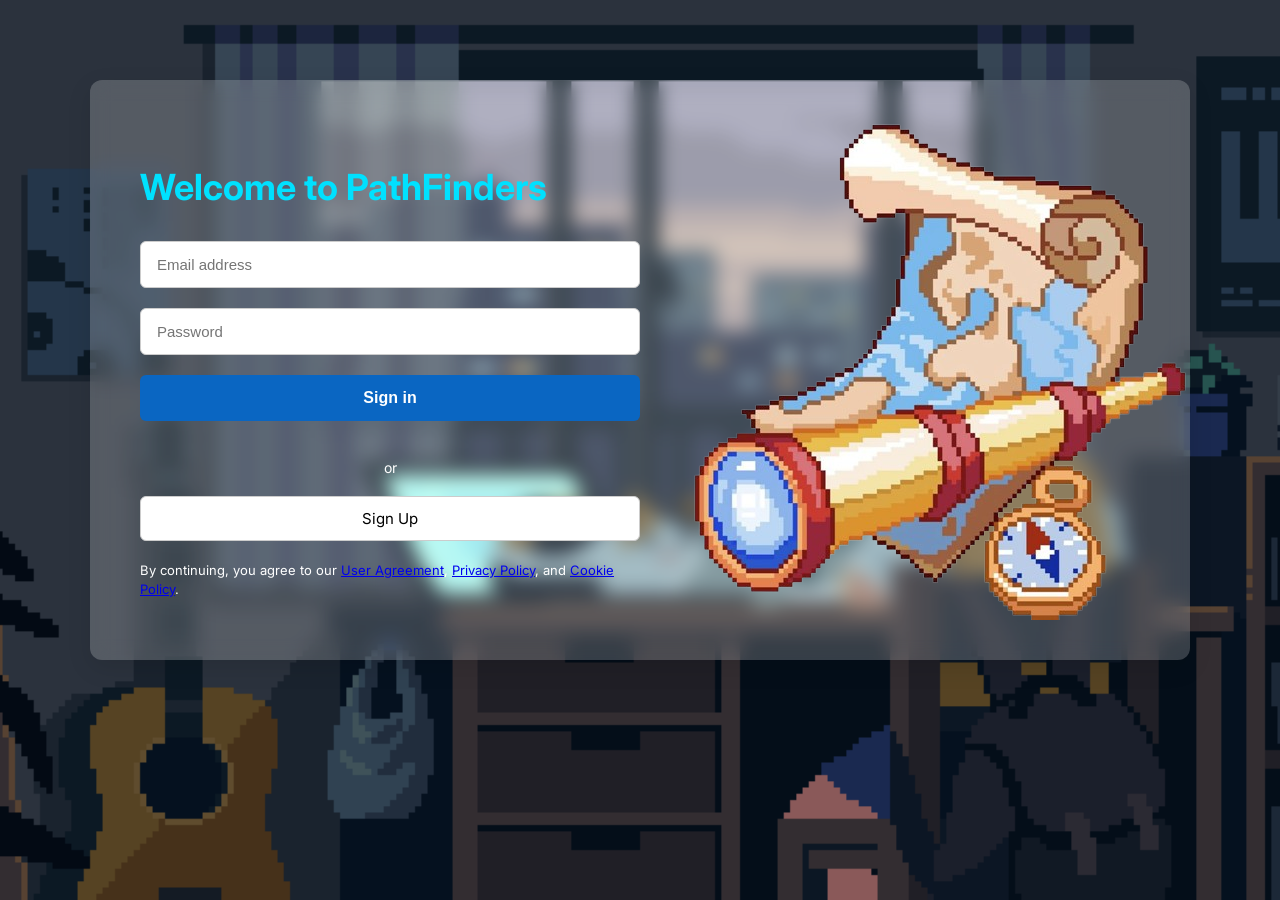
<file: index.html>
<!DOCTYPE html>
<html lang="en">
<head>
  <meta charset="UTF-8" />
  <meta name="viewport" content="width=device-width, initial-scale=1.0"/>
  <title>PathFinders– Login</title>
  <link href="https://fonts.googleapis.com/css2?family=Inter:wght@400;600&display=swap" rel="stylesheet">

  <style>
    * {
      box-sizing: border-box;
    }

    body {
  margin: 0;
  font-family: 'Inter', sans-serif;
  background-color: #eef1f6;
  position: relative;
  z-index: 0;
}


body::before {
  content: "";
  background: url('cat.gif') no-repeat center center/cover;
  position: fixed;
  top: 0;
  left: 0;
  width: 100%;
  height: 100%;
  z-index: -1;
 
}


    .container {
  background-color: rgba(255, 255, 255, 0.2); 
  backdrop-filter: blur(10px); 
  -webkit-backdrop-filter: blur(10px); 
  border-radius: 12px;
  box-shadow: 0 8px 24px rgba(0,0,0,0.1);
  max-width: 1100px;
  width: 95%;
  overflow: hidden;
  margin: 80px auto;
  display: flex;
  flex-wrap: wrap;
}


    .left {
      flex: 1;
      padding: 60px 50px;
      min-width: 300px;
    }

    .left h1 {
      color: #00e1ff;
      font-size: 36px;
      margin-bottom: 30px;
      line-height: 1.3;
    }

    input {
      width: 100%;
      padding: 14px 16px;
      margin-bottom: 20px;
      border: 1px solid #ccc;
      border-radius: 6px;
      font-size: 15px;
      transition: border 0.3s;
    }

    input:focus {
      border-color: #0a66c2;
      outline: none;
    }

    .btn {
      width: 100%;
      padding: 14px;
      background-color: #0a66c2;
      color: white;
      border: none;
      border-radius: 6px;
      font-weight: 600;
      font-size: 16px;
      cursor: pointer;
      margin-bottom: 18px;
      transition: background-color 0.3s;
    }

    .btn:hover {
      background-color: #0080ff;
    }

    .or {
      text-align: center;
      color: #ffffff;
      margin: 20px 0;
      font-size: 14px;
    }

    .oauth-btn {
      width: 100%;
      padding: 12px;
      border-radius: 6px;
      font-size: 15px;
      margin-bottom: 12px;
      display: flex;
      align-items: center;
      justify-content: center;
      gap: 10px;
      cursor: pointer;
      border: 1px solid #ccc;
      background-color: white;
      transition: background-color 0.3s;
    }

    .oauth-btn:hover {
      background-color: #f2f2f2;
    }

    .right {
  flex: 1;
  background: url("map.png") no-repeat center;
  background-size: 100%; 
  background-position: center; 
  min-height: 400px;
}


    .small-text {
      font-size: 13px;
      color: #ffffff;
      margin-top: 20px;
      line-height: 1.5;
    }

    @media (max-width: 768px) {
      .container {
        flex-direction: column;
        margin: 40px 20px;
      }

      .right {
        display: none;
      }
    }
  </style>
</head>
<body>

 

  <!-- Login Container -->
  <div class="container">
    <div class="left">
      <h1>Welcome to PathFinders</h1>

      <input type="email" id="email" placeholder="Email address" />
      <input type="password" id="password" placeholder="Password" />
      <button class="btn" onclick="handleLogin()">Sign in</button>

      

      <div class="or">or</div>

      <a href="SignUP.php" class="oauth-btn google-btn" style="text-decoration: none; color: inherit;">
        Sign Up
      </a>
      

      <div class="small-text">
        By continuing, you agree to our 
        <a href="#">User Agreement</a>, 
        <a href="#">Privacy Policy</a>, and 
        <a href="#">Cookie Policy</a>.
      </div>
    </div>
    <div class="right"></div>
  </div>

  <script>
    function handleLogin() {
      const email = document.getElementById('email').value;
      const password = document.getElementById('password').value;

      if (!email || !password) {
        alert('Please enter both email and password.');
        return;
      }

      if (email === "user@example.com" && password === "123456") {
        alert("Login successful!");
        localStorage.setItem("loggedIn", "true");
        window.location.href = "home.html";
      } else {
        alert("Invalid credentials.");
      }
    }

    if (localStorage.getItem("loggedIn") === "true") {
      window.location.href = "home.html";
    }

    function googleSignIn() {
      alert("Google Sign-In is not yet connected. This is just a UI placeholder.");
    }
  </script>

</body>
</html>
</file>
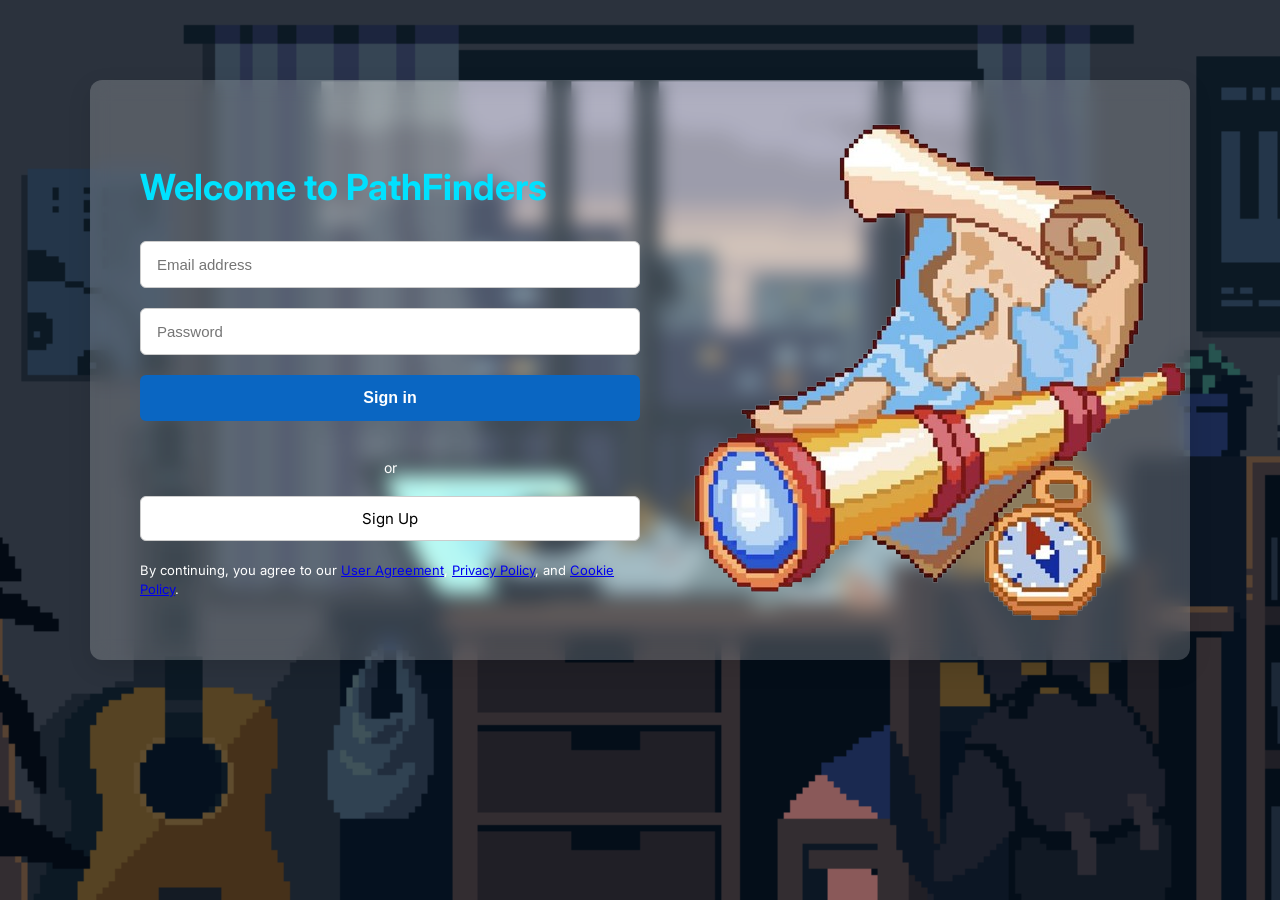
<file: account.html>
<!DOCTYPE html>
<html lang="en">
<head>
  <meta charset="UTF-8" />
  <meta name="viewport" content="width=device-width, initial-scale=1.0"/>
  <title>My Account - PathFinders</title>
  <link rel="stylesheet" href="style.css" />
  <style>
    .account-container { padding: 40px; background: #f9f9f9; max-width: 800px; margin: auto; border-radius: 10px; box-shadow: 0 0 10px rgba(0,0,0,0.1); }
    .section-title { margin-top: 30px; font-size: 22px; }
    .info-box { background: #fff; padding: 20px; border-radius: 8px; margin-bottom: 20px; box-shadow: 0 2px 5px rgba(0,0,0,0.05); }
    .info-box h3 { margin: 0 0 10px; }
  </style>
</head>
<body>

<nav>
  <div class="logo">PathFinders</div>
  <div class="nav-links">
    <a href="home.html" class="nav-item">Home</a>
    <a href="jobs.html" class="nav-item">Jobs</a>
  </div>
  <div class="nav-actions">
    <a href="account.html" class="account-logo">
      <img src="acc.jpg" alt="Account" style="width: 30px; height: 30px;"/>
    </a>
  </div>
  
</nav>

<div class="account-container">
  <h1>My Account</h1>

  <div class="info-box">
    <h3>Personal Info</h3>
    <p><strong>Name:</strong> <span id="userName">Loading...</span></p>
    <p><strong>Email:</strong> <span id="userEmail">Loading...</span></p>
  </div>

  <div class="info-box">
    <h3>Achievements</h3>
    <ul id="achievementsList">
      <!-- Filled by JS -->
    </ul>
  </div>

  <div class="info-box">
    <h3>Experience</h3>
    <ul id="experienceList">
      <!-- Filled by JS -->
    </ul>
  </div>
</div>
<div class="logout-container">
    <button onclick="logout()" class="logout-btn">Logout</button>
  </div>

<footer>
  &copy; 2025 PathFinders. All rights reserved.
</footer>


<script>
  function logout() {
    localStorage.removeItem('loggedIn');
    localStorage.removeItem('userData');
    window.location.href = "index.html";
  }

  // Check login
  if (!localStorage.getItem('loggedIn')) {
    window.location.href = "index.html";
  }

  // Load user data
  const userData = JSON.parse(localStorage.getItem('userData')) || {
    name: "John Doe",
    email: "john@example.com",
    achievements: ["Completed 100 job applications", "Top 5% viewed resume", "Certified Project Manager"],
    experience: ["Software Engineer at DevTech (2019–2022)", "Frontend Developer at WebHive (2022–2025)"]
  };

  document.getElementById("userName").textContent = userData.name;
  document.getElementById("userEmail").textContent = userData.email;

  const achList = document.getElementById("achievementsList");
  userData.achievements.forEach(item => {
    const li = document.createElement("li");
    li.textContent = item;
    achList.appendChild(li);
  });

  const expList = document.getElementById("experienceList");
  userData.experience.forEach(item => {
    const li = document.createElement("li");
    li.textContent = item;
    expList.appendChild(li);
  });
</script>

</body>
</html>
</file>
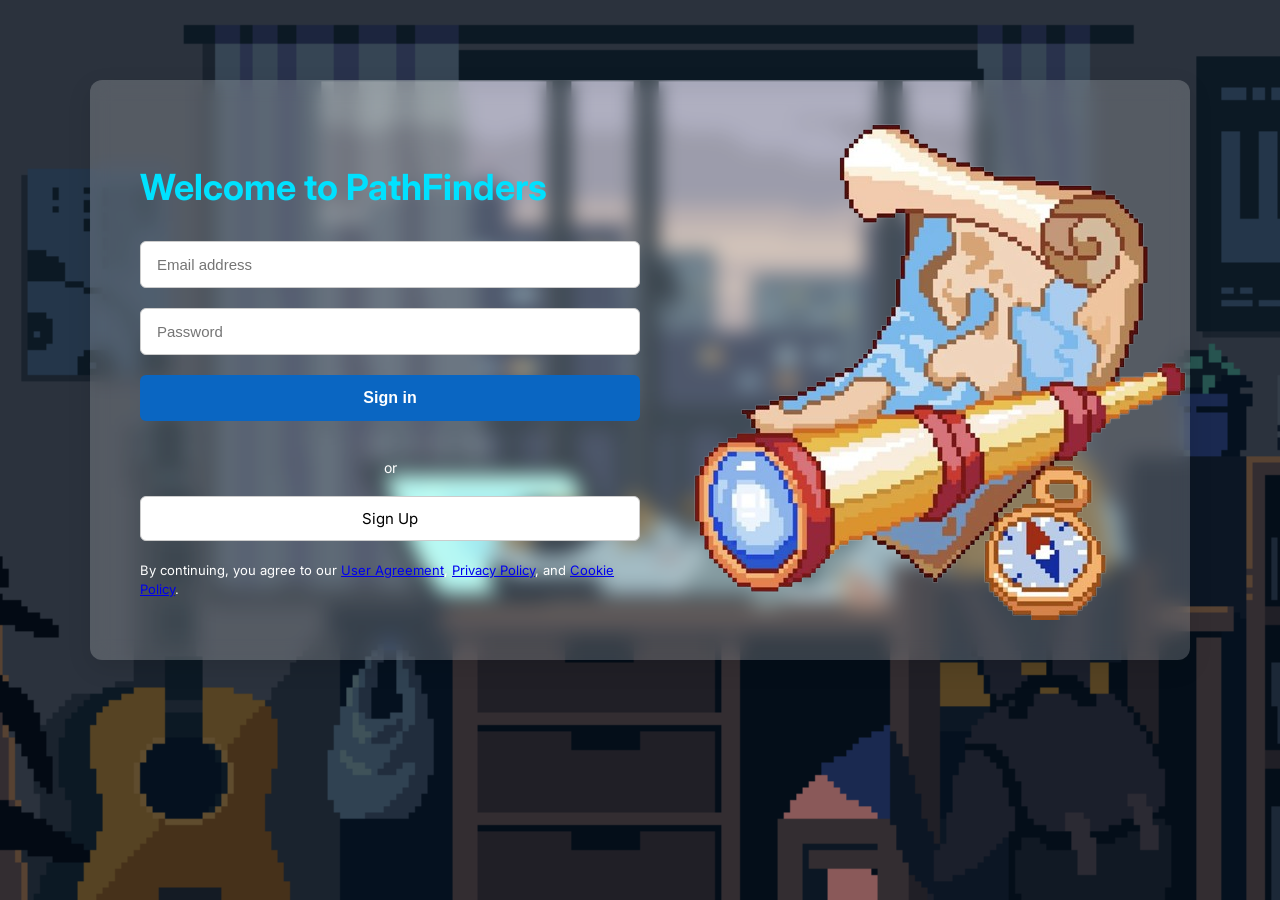
<file: home.html>
<!DOCTYPE html>
<html lang="en">
<head>
  <meta charset="UTF-8" />
  <meta name="viewport" content="width=device-width, initial-scale=1.0"/>
  <title>PathFinders - Home</title>
  <link rel="stylesheet" href="style.css" />
</head>
<body>

  <nav>
    <div class="logo">PathFinders</div>
    <div class="nav-links">
      <a href="home.html" class="nav-item">Home</a>
      <a href="jobs.html" class="nav-item">Jobs</a>
    </div>
      <div class="nav-actions">
        <a href="account.html" class="account-logo">
          <img src="acc.jpg" alt="Account" style="width: 30px; height: 30px;"/>
        </a>
      </div>
      
      
    
    
  </nav>

  

  <div class="hero">
    <div class="hero-content">
      <h1>Welcome to PathFinders</h1>
      <p>Connect to opportunities that match your skills</p>
  
      <div class="search-bar">
        <input id="searchInput" type="text" placeholder="Search for jobs, companies..." />
        <select id="jobTypeFilter">
          <option value="">All Types</option>
          <option value="Full-Time">Full-Time</option>
          <option value="Part-Time">Part-Time</option>
          <option value="Freelance">Freelance</option>
        </select>
        <select id="locationFilter">
          <option value="">All Locations</option>
          <option value="Metro Manila">Metro Manila</option>
          <option value="Cebu">Cebu</option>
          <option value="Davao">Davao</option>
          <option value="Remote">Remote</option>
        </select>
        <select id="workTypeFilter">
          <option value="">Onsite or Remote</option>
          <option value="Onsite">Onsite</option>
          <option value="Remote">Remote</option>
          <option value="Hybrid">Hybrid</option>
        </select>
        <select id="salaryFilter">
          <option value="">Any Salary</option>
          <option value="50000">Above 50,000</option>
          <option value="100000">Above 100,000</option>
        </select>
        <button onclick="filterJobs()">Search</button>
      </div>
    </div>
  </div>

  <div class="section">
    <h2>Job Categories</h2>
    <div class="grid">
      <div class="card"><h3>IT & Software</h3><p>125 open positions</p></div>
      <div class="card"><h3>Customer Service</h3><p>78 openings</p></div>
      <div class="card"><h3>Healthcare</h3><p>60 roles</p></div>
      <div class="card"><h3>Education</h3><p>89 listings</p></div>
    </div>
  </div>

  <div class="section">
    <h2>Featured Jobs</h2>
    <div class="grid">
      <div class="card">
        <h3>Frontend Developer</h3>
        <p>Company: TechNova</p>
        <p>Location: Remote</p>
        <button>Apply Now</button>
      </div>
      <div class="card">
        <h3>Customer Support Agent</h3>
        <p>Company: QuickHelp</p>
        <p>Location: Manila</p>
        <button>Apply Now</button>
      </div>
    </div>
  </div>

  <div class="section">
    <h2>Latest Job Listings</h2>
    <div class="grid">
      <div class="card">
        <h3>UX Designer</h3>
        <p>Company: PixelPerfect</p>
        <p>Posted: 2 days ago</p>
        <button>View</button>
      </div>
      <div class="card">
        <h3>Data Analyst</h3>
        <p>Company: DataSage</p>
        <p>Posted: 3 days ago</p>
        <button>View</button>
      </div>
    </div>
  </div>

  <div class="section">
    <h2>Top Companies Hiring</h2>
    <div class="grid logos">
      <img src="strawhat.jpg" alt="Strawhat Pirates"/>
      <img src="heart.png" alt="Company 2" />
      <img src="marine.webp" alt="Company 3" />
    </div>
  </div>

  <div class="section">
    <h2>Career Tips</h2>
    <ul>
      <li><a href="#">How to write a job-winning resume</a></li>
      <li><a href="#">Interview questions to prepare for in 2025</a></li>
      <li><a href="#">Skills most in-demand this year</a></li>
    </ul>
  </div>

  <footer>
    &copy; 2025 PathFinders. All rights reserved.
  </footer>

  <script>
    function logout() {
      localStorage.removeItem('loggedIn');
      window.location.href = "index.html";
    }

    if (!localStorage.getItem('loggedIn')) {
      window.location.href = "index.html";
    }

    // Highlight current nav item
    const currentPage = window.location.pathname.split('/').pop();
    const navLinks = document.querySelectorAll('.nav-item');
    navLinks.forEach(link => {
      if (link.href.includes(currentPage)) {
        link.classList.add('active');
      }
    });
  </script>
  <script>
    function filterJobs() {
      const keyword = document.getElementById('searchInput').value;
      const jobType = document.getElementById('jobTypeFilter').value;
      const location = document.getElementById('locationFilter').value;
      const workType = document.getElementById('workTypeFilter').value;
      const salary = document.getElementById('salaryFilter').value;
  
      const params = new URLSearchParams({
        keyword,
        jobType,
        location,
        workType,
        salary
      });
  
      window.location.href = `jobs.html?${params.toString()}`;
    }
  </script>
  


</body>
</html>
</file>
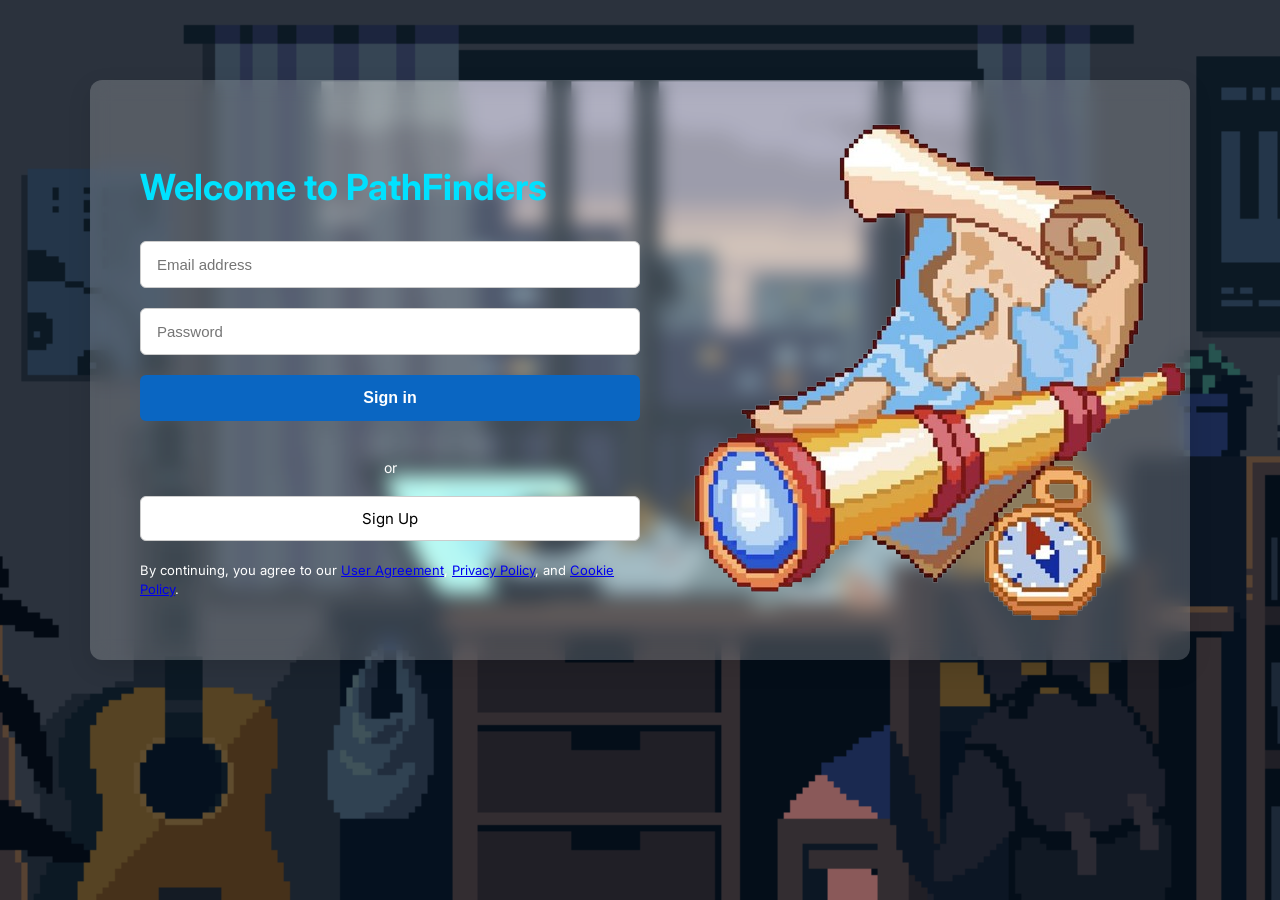
<file: jobs.html>
<!DOCTYPE html>
<html lang="en">
<head>
  <meta charset="UTF-8" />
  <meta name="viewport" content="width=device-width, initial-scale=1.0"/>
  <title>Jobs - PathFinders</title>
  <link rel="stylesheet" href="style.css" />
  <style>
    body { margin: 0; font-family: 'Segoe UI', sans-serif; background: #eef3f8; }
    nav, footer { background: #fff; padding: 15px 40px; border-bottom: 1px solid #ddd; }
    .logo { font-size: 22px; font-weight: bold; color: #0a66c2; }
    .nav-links a { margin: 0 15px; text-decoration: none; color: #333; font-weight: 500; }
    .nav-actions button { background: #0a66c2; color: white; border: none; padding: 8px 18px; border-radius: 20px; cursor: pointer; }
    .section { padding: 40px; }
    .job-card { background: white; padding: 20px; margin-bottom: 20px; border-radius: 10px; box-shadow: 0 2px 10px rgba(0,0,0,0.05); transition: transform 0.3s; }
    .job-card:hover { transform: translateY(-5px); }
    .job-card h3 { margin: 0 0 8px; }
    .job-card p { margin: 5px 0; color: #555; }
    .apply-btn { background: #0a66c2; color: white; border: none; padding: 10px 20px; border-radius: 6px; cursor: pointer; margin-top: 10px; }
    footer { text-align: center; color: #777; border-top: 1px solid #ddd; }
    input, select { padding: 10px; margin: 10px 5px 20px 0; border-radius: 6px; border: 1px solid #ccc; }
  </style>
</head>
<body>

  <nav>
    <div class="logo">PathFinders</div>
    <div class="nav-links">
      <a href="home.html" class="nav-item">Home</a>
      <a href="jobs.html" class="nav-item">Jobs</a>
    </div>
    <div class="nav-actions">
      <a href="account.html" class="account-logo">
        <img src="acc.jpg" alt="Account" style="width: 30px; height: 30px;"/>
      </a>
    </div>
  </nav>

  <!-- Search and Filter Section -->
  <div class="hero">
    <div class="hero-content">
      <h1>Explore Jobs</h1>
      <p>Apply Now!</p>
  
      <div class="search-bar">
        <input id="searchInput" type="text" placeholder="Search for jobs, companies..." />
        <select id="jobTypeFilter">
          <option value="">All Types</option>
          <option value="Full-Time">Full-Time</option>
          <option value="Part-Time">Part-Time</option>
          <option value="Freelance">Freelance</option>
        </select>
        <select id="locationFilter">
          <option value="">All Locations</option>
          <option value="Metro Manila">Metro Manila</option>
          <option value="Cebu">Cebu</option>
          <option value="Davao">Davao</option>
          <option value="Remote">Remote</option>
        </select>
        <select id="workTypeFilter">
          <option value="">Onsite or Remote</option>
          <option value="Onsite">Onsite</option>
          <option value="Remote">Remote</option>
          <option value="Hybrid">Hybrid</option>
        </select>
        <select id="salaryFilter">
          <option value="">Any Salary</option>
          <option value="50000">Above 50,000</option>
          <option value="100000">Above 100,000</option>
        </select>
        <button onclick="filterJobs()">Search</button>
      </div>
    </div>
  </div>

  <!-- Job Listings Section -->
  <div class="job-card" 
     data-title="Senior Software Engineer" 
     data-company="TechSolutions Inc." 
     data-type="Full-Time" 
     data-location="Quezon City" 
     data-work="Hybrid" 
     data-salary="60000">
  <h3>Senior Software Engineer</h3>
  <p>TechSolutions Inc. · Quezon City, Metro Manila</p>
  <p>PHP 60,000/month</p>
  <button class="apply-btn">Apply Now</button>
</div>

<div class="job-card" 
     data-title="Virtual Assistant" 
     data-company="AssistMe Solutions" 
     data-type="Part-Time" 
     data-location="Remote" 
     data-work="Remote" 
     data-salary="15000">
  <h3>Virtual Assistant</h3>
  <p>AssistMe Solutions · Remote</p>
  <p>PHP 15,000/month</p>
  <button class="apply-btn">Apply Now</button>
</div>

<div class="job-card" 
     data-title="Freelance Graphic Designer" 
     data-company="Creative Agency" 
     data-type="Freelance" 
     data-location="Cebu" 
     data-work="Remote" 
     data-salary="55000">
  <h3>Freelance Graphic Designer</h3>
  <p>Creative Agency · Cebu</p>
  <p>PHP 55,000/month</p>
  <button class="apply-btn">Apply Now</button>
</div>

<div class="job-card" 
     data-title="Data Scientist" 
     data-company="DataCorp Analytics" 
     data-type="Full-Time" 
     data-location="Davao City" 
     data-work="Onsite" 
     data-salary="120000">
  <h3>Data Scientist</h3>
  <p>DataCorp Analytics · Davao City</p>
  <p>PHP 120,000/month</p>
  <button class="apply-btn">Apply Now</button>
</div>

<div class="job-card" 
     data-title="Senior Project Manager" 
     data-company="GlobalTech Solutions" 
     data-type="Full-Time" 
     data-location="Remote" 
     data-work="Remote" 
     data-salary="150000">
  <h3>Senior Project Manager</h3>
  <p>GlobalTech Solutions · Remote</p>
  <p>PHP 150,000/month</p>
  <button class="apply-btn">Apply Now</button>
</div>


  <footer>
    &copy; 2025 PathFinders. All rights reserved.
  </footer>

  <!-- Script: Logout and Page Check -->
  <script>
    function logout() {
      localStorage.removeItem('loggedIn');
      window.location.href = "index.html";
    }
    if (!localStorage.getItem('loggedIn')) {
      window.location.href = "index.html";
    }
  </script>

  <!-- Script: Highlight current nav link -->
  <script>
    const currentPage = window.location.pathname.split('/').pop();
    const navLinks = document.querySelectorAll('.nav-item');
    navLinks.forEach(link => {
      if (link.href.includes(currentPage)) {
        link.classList.add('active');
      }
    });
  </script>

<script>
  window.addEventListener('DOMContentLoaded', () => {
    const params = new URLSearchParams(window.location.search);
    const keyword = (params.get('keyword') || '').toLowerCase();
    const jobType = params.get('jobType');
    const location = params.get('location');
    const workType = params.get('workType');
    const salary = parseInt(params.get('salary') || '0');

    const jobCards = document.querySelectorAll('.job-card');

    jobCards.forEach(card => {
      const title = card.dataset.title?.toLowerCase() || "";
      const company = card.dataset.company?.toLowerCase() || "";
      const type = card.dataset.type || "";
      const loc = card.dataset.location || "";
      const work = card.dataset.work || "";
      const jobSalary = parseInt(card.dataset.salary || "0");

      const matchesKeyword = title.includes(keyword) || company.includes(keyword);
      const matchesType = !jobType || jobType === type;
      const matchesLocation = !location || location === loc;
      const matchesWork = !workType || workType === work;
      const matchesSalary = jobSalary >= salary;

      const show = matchesKeyword && matchesType && matchesLocation && matchesWork && matchesSalary;
      card.style.display = show ? "block" : "none";
    });
  });
</script>


</body>
</html>
</file>
<file: style.css>
/* Basic Reset and Layout */
body {
  margin: 0;
  font-family: 'Segoe UI', Tahoma, Geneva, Verdana, sans-serif;
  background-color: #eef3f8;
}

* {
  box-sizing: border-box;
}

a {
  text-decoration: none;
  color: inherit;
}

/* Navigation */
nav {
  background-color: white;
  padding: 15px 40px;
  display: flex;
  justify-content: space-between;
  align-items: center;
  border-bottom: 1px solid #ddd;
  position: sticky;
  top: 0;
  z-index: 1000;
}

.logo {
  font-size: 24px;
  font-weight: bold;
  color: #0a66c2;
}

.nav-links a {
  margin: 0 15px;
  font-weight: 500;
  color: #333;
  padding: 6px 12px;
  border-radius: 5px;
  transition: background-color 0.3s, color 0.3s;
}

.nav-links a:hover {
  background-color: #eef3f8;
  color: #0a66c2;
}

.nav-links .active {
  font-weight: bold;
  color: #0a66c2;
  background-color: #e6f0fc;
}

.nav-actions button {
  background-color: #0a66c2;
  color: white;
  border: none;
  padding: 8px 18px;
  border-radius: 20px;
  font-weight: 600;
  cursor: pointer;
  transition: background 0.3s;
}

.nav-actions button:hover {
  background-color: #004182;
}

/* Hero Section */
.hero {
  background-image: url('cat.gif');
  background-size: cover;
  background-position: center;
  color: white;
  padding: 120px 40px;
  text-align: center;
  position: relative;
}

.hero::after {
  content: '';
  position: absolute;
  top: 0; left: 0;
  width: 100%; height: 100%;
  background: rgba(0,0,0,0.55);
  z-index: 1;
}

.hero-content {
  position: relative;
  z-index: 2;
}

.hero h1 {
  font-size: 50px;
  margin-bottom: 15px;
}

.hero p {
  font-size: 20px;
  margin-bottom: 30px;
}

.hero input,
.hero button {
  padding: 14px 20px;
  border-radius: 30px;
  border: none;
  font-size: 16px;
  outline: none;
}

.hero input {
  width: 300px;
  margin-right: 10px;
}

.hero button {
  background-color: #0a66c2;
  color: white;
  cursor: pointer;
  transition: background 0.3s;
}

.hero button:hover {
  background-color: #004182;
}

/* Section Styling */
.section {
  padding: 60px 40px;
}

.section h2 {
  margin-bottom: 20px;
  color: #202124;
  font-size: 28px;
}

/* Grid Layout for Cards */
.grid {
  display: grid;
  grid-template-columns: repeat(auto-fit, minmax(250px, 1fr));
  gap: 20px;
}

.card {
  background: white;
  border-radius: 10px;
  padding: 25px;
  box-shadow: 0 4px 10px rgba(0,0,0,0.06);
  transition: transform 0.2s, box-shadow 0.2s;
}

.card:hover {
  transform: translateY(-5px);
  box-shadow: 0 6px 15px rgba(0,0,0,0.1);
}

.card h3 {
  margin-top: 0;
  font-size: 20px;
  color: #0a66c2;
}

.card p {
  margin: 10px 0;
  color: #555;
}

/* Company Logos Section */
.grid.logos {
  justify-items: center;
  align-items: center;
}

.grid.logos img {
  width: 150px;
  height:150px;
  filter: grayscale(100%);
  transition: filter 0.3s, transform 0.3s;
}

.grid.logos img:hover {
  filter: grayscale(0%);
  transform: scale(1.1);
}

/* Newsletter / Subscribe */
.newsletter input[type="email"] {
  width: 300px;
  padding: 12px 16px;
  border-radius: 30px;
  border: 1px solid #ccc;
  margin-right: 10px;
}

.newsletter button {
  padding: 12px 24px;
  border-radius: 30px;
  background-color: #0a66c2;
  color: white;
  border: none;
  font-weight: 600;
  cursor: pointer;
  transition: background 0.3s;
}

.newsletter button:hover {
  background-color: #004182;
}

/* Buttons */
.btn {
  display: inline-block;
  background-color: #0a66c2;
  color: white;
  padding: 10px 22px;
  border-radius: 25px;
  text-align: center;
  font-weight: 600;
  transition: background 0.3s;
}

.btn:hover {
  background-color: #004182;
}

/* Footer */
footer {
  background-color: #fff;
  padding: 20px 40px;
  text-align: center;
  color: #777;
  border-top: 1px solid #ddd;
  font-size: 14px;
}

/* Responsive Tweaks */
@media (max-width: 768px) {
  .hero input {
    width: 100%;
    margin-bottom: 10px;
  }

  .hero button {
    width: 100%;
  }

  .newsletter input,
  .newsletter button {
    width: 100%;
    margin: 10px 0;
  }
}
</file>
